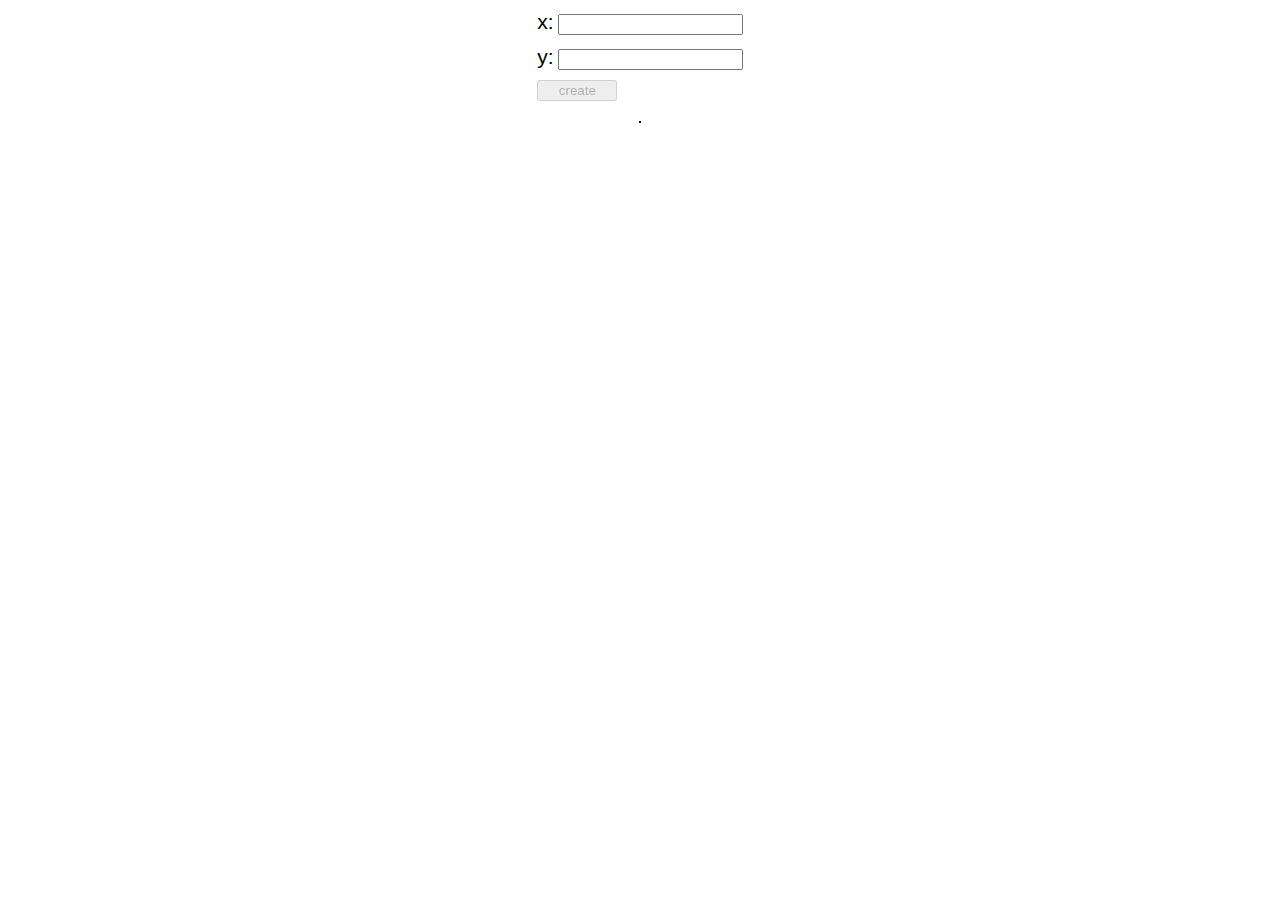
<file: Lesson-14/index.html>
<!DOCTYPE html>
<html lang="en">
    <head>
        <meta charset="UTF-8">
        <meta name="viewport" content="width=device-width, initial-scale=1.0">
        <meta http-equiv="X-UA-Compatible" content="ie=edge">
        <link rel="stylesheet" href="main.css">
        <title>Lesson-14</title>
    </head>
    <body>

        <form action="">
            <div class="form_group">
                <label for="inpX">x:</label>
                <input type="text" id="inpX">
            </div>

            <div class="form_group">
                <label for="inpY">y:</label>
                <input type="text" id="inpY">
            </div>

            <button id="btn">create</button>
        </form>

        <div id="chessBoard"></div>


        <script src="main.js"></script>
    </body>
</html>
</file>
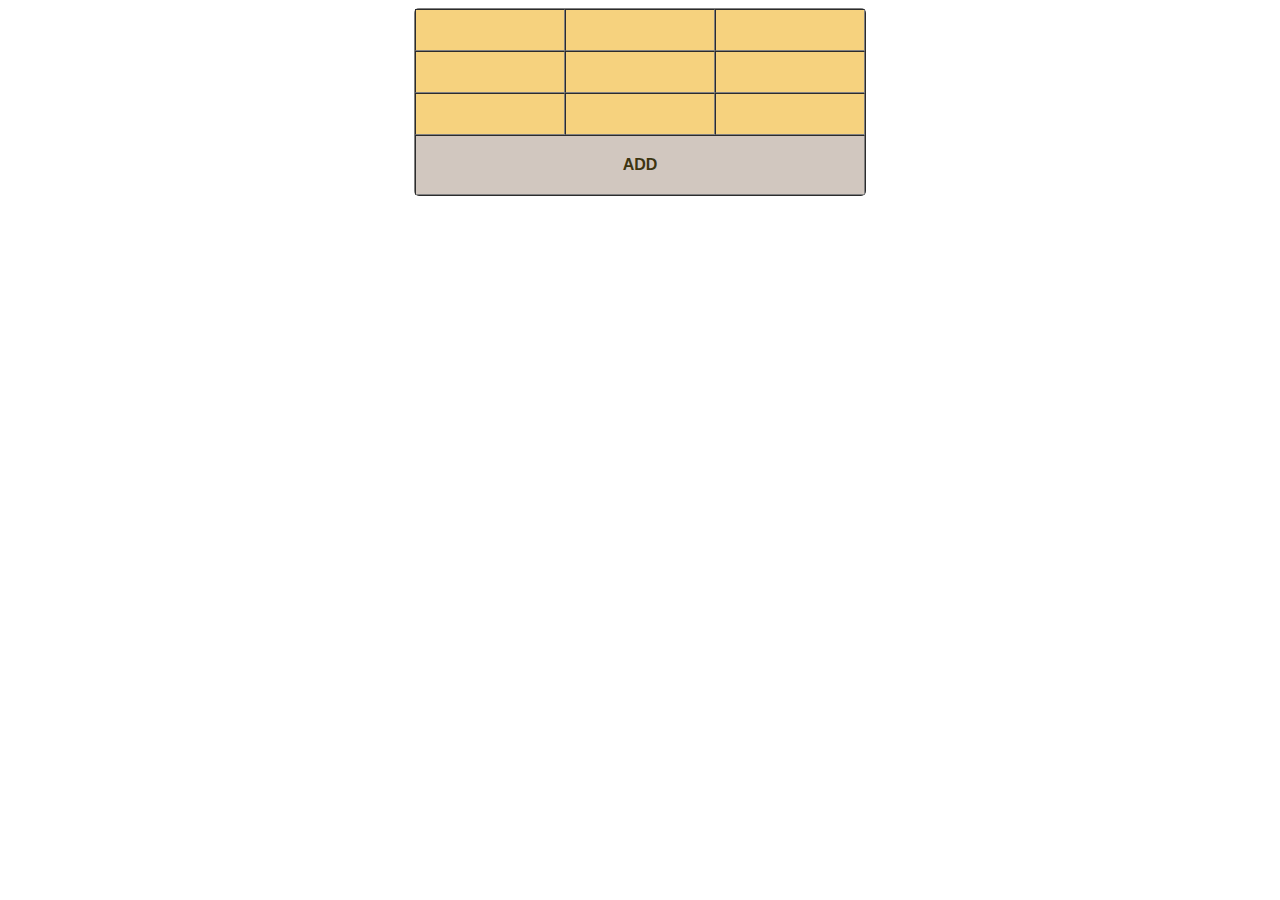
<file: Lesson-15/index.html>
<!DOCTYPE html>
<html lang="en">
    <head>
        <meta charset="UTF-8">
        <meta name="viewport" content="width=device-width, initial-scale=1.0">
        <meta http-equiv="X-UA-Compatible" content="ie=edge">
        <link rel="stylesheet" href="main.css">
        <title>Lesson-15</title>
    </head>
    <body>

        <table border='1' cellspacing="0">
            <tr>
                <td></td>
                <td></td>
                <td></td>
            </tr>
            <tr>
                <td></td>
                <td></td>
                <td></td>
            </tr>
            <tr>
                <td></td>
                <td></td>
                <td></td>
            </tr>
            <tr>
                <td colspan="3" id="row">ADD</td>
            </tr>
        </table>

        <script src="main.js"></script>
    </body>
</html>
</file>
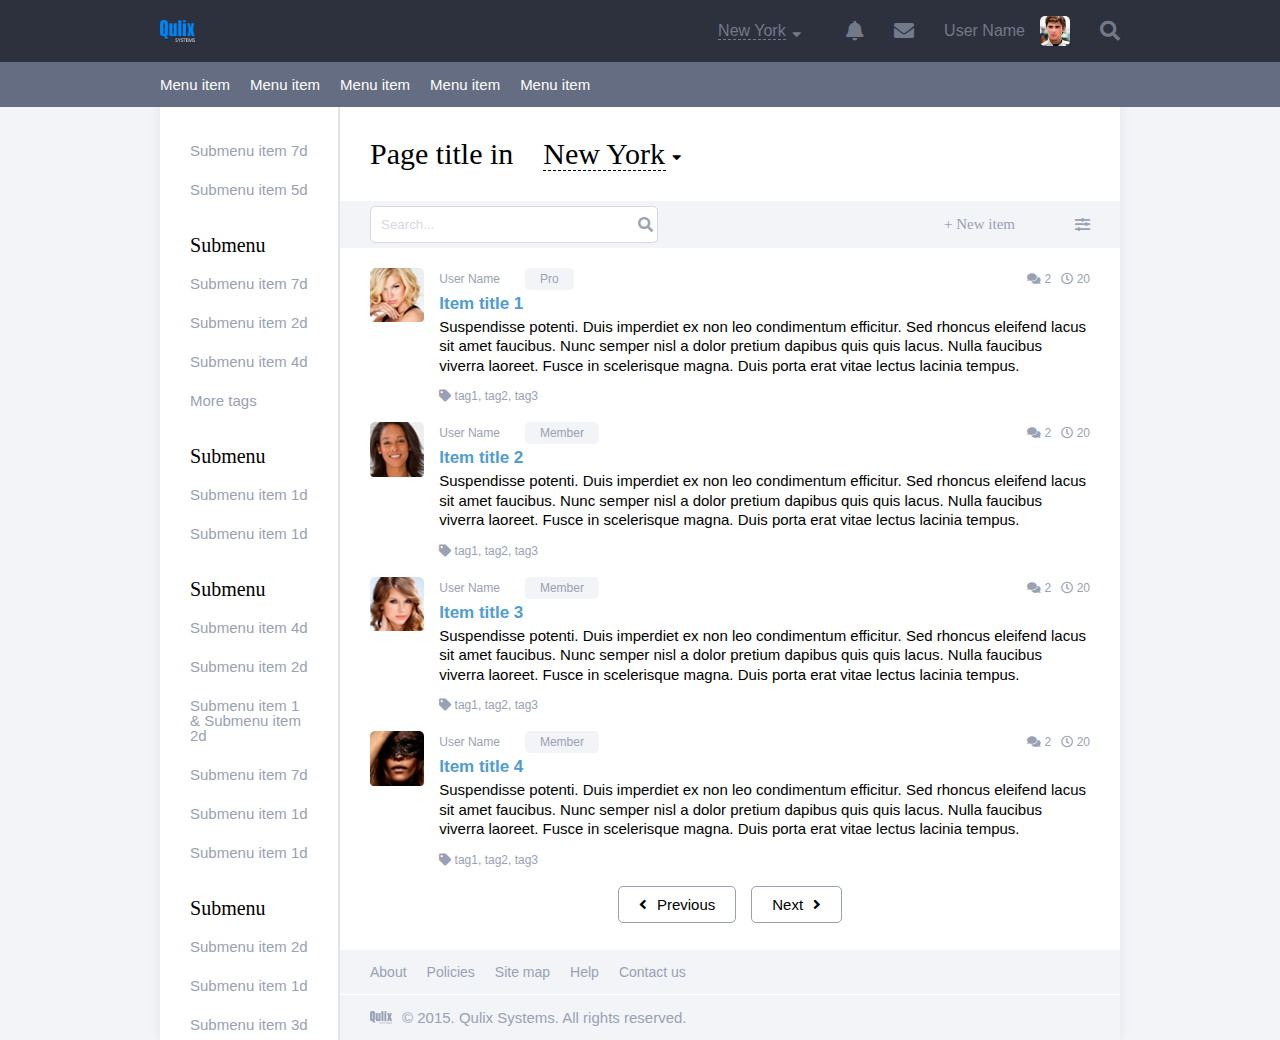
<file: Lesson-6/index.html>
<!DOCTYPE html>
<html lang="en">
    <head>
        <meta charset="UTF-8">
        <meta name="viewport" content="width=device-width, initial-scale=1.0">
        <meta http-equiv="X-UA-Compatible" content="ie=edge">
        <title>Qulix</title>
        <link rel="shortcut icon" href="images/logo.png">
        <script src="//code.jquery.com/jquery-3.3.1.min.js"></script>
        <link rel="stylesheet"
            href="fontawesome-free-5.10.1-web/css/all.min.css">
        <link rel="stylesheet" href="css/main.css">
    </head>

    <body>
        <header class="header">
            <div class="header__bg">

                <div class="header__box wrapper">
                    <div class="header__box-logo">
                        <img src="images/logo.png" alt="logo">
                    </div> <!-- ./box-logo-->


                    <div class="header__box-user">
                        <div class="user_select">
                            <select name="" id="">
                                <option value="Cities">New York</option>
                            </select>
                            <span class="select-arrow">
                                <i class="fas fa-sort-down"></i>
                            </span>
                        </div>


                        <a href="#" class="box__icon">
                            <i class="fas fa-bell"></i>
                        </a>
                        <a href="#" class="box__icon">
                            <i class="fas fa-envelope"></i>
                        </a>


                        <div class="user_box">
                            <a href="#">user name</a>
                            <div class="user_photo">
                                <img src="images/userPhoto/userPhotoBig.jpg"
                                    alt="">
                            </div>
                        </div>


                        <div class="box_search">
                            <i class="fas fa-search"></i>
                        </div>

                        <div class="burger__menu">
                            <span class="burger__line"></span>
                        </div>

                    </div> <!-- ./box__user-->
                </div> <!-- ./header__box-->
            </div> <!-- ./header__bg-->



            <div class="header_navbar">
                <div class="wrapper">
                    <nav class="nav">
                        <a href="#">Menu item</a>
                        <a href="#">Menu item</a>
                        <a href="#">Menu item</a>
                        <a href="#">Menu item</a>
                        <a href="#">Menu item</a>
                    </nav>
                </div>
            </div>
        </header>

        <div class="main_wrapper">
            <div class="wrapper">
                <div class="main_content-flex">

                    <aside class="aside">
                        <section class="section">
                            <a href="#">submenu item 7d</a>
                            <a href="#">submenu item 5d</a>
                        </section>

                        <section class="section">
                            <div class="section_title">
                                <h2>submenu</h2>
                            </div>
                            <a href="#">submenu item 7d</a>
                            <a href="#">submenu item 2d</a>
                            <a href="#">submenu item 4d</a>
                            <a href="#">More tags</a>
                        </section>

                        <section class="section">
                            <div class="section_title">
                                <h2>submenu</h2>
                            </div>
                            <a href="#">submenu item 1d</a>
                            <a href="#">submenu item 1d</a>
                        </section>

                        <section class="section">
                            <div class="section_title">
                                <h2>submenu</h2>
                            </div>
                            <a href="#">submenu item 4d</a>
                            <a href="#">submenu item 2d</a>
                            <a href="#">submenu item 1 &
                                Submenu item 2d
                            </a>
                            <a href="#">submenu item 7d</a>
                            <a href="#">submenu item 1d</a>
                            <a href="#">submenu item 1d</a>
                        </section>

                        <section class="section">
                            <div class="section_title">
                                <h2>submenu</h2>
                            </div>
                            <a href="#">submenu item 2d</a>
                            <a href="#">submenu item 1d</a>
                            <a href="#">submenu item 3d</a>
                        </section>
                    </aside>

                    <div class="main_content">
                        <main class="main">

                            <div class="section__title">
                                <h1>page title in</h1>
                                <div class="user_select">
                                    <select name="" id="">
                                        <option value="Cities">New York</option>
                                    </select>
                                    <span class="select-arrow">
                                        <i class="fas fa-sort-down"></i>
                                    </span>
                                </div>
                            </div>


                            <form action="" class="form">
                                <div class="form__group">
                                    <input type="text" placeholder="Search...">
                                    <i class="fas fa-search"></i>
                                </div>

                                <div class="form__item">
                                    <div class="new__item">+ New item</div>
                                    <div class="new__icon">
                                        <i class="fas fa-sliders-h"></i>
                                    </div>
                                </div>
                            </form>


                            <!-- section - 1 -->
                            <section class="post__group">
                                <div class="post__photo">
                                    <img src="images/post/photo1.jpg" alt="">
                                </div>

                                <div class="post__about">

                                    <div class="about__user">
                                        <div class="user__box">
                                            <span>user name</span>
                                            <div class="user_pro">pro</div>
                                        </div>

                                        <div class="user__comments">
                                            <div class="user__comment">
                                                <i class="fas fa-comments"></i>
                                                <span>2</span>
                                            </div>

                                            <div class="user__clock">
                                                <i class="far fa-clock"></i>
                                                <span>20</span>
                                            </div>
                                        </div>
                                    </div>

                                    <div class="about__title">
                                        <h2>item title 1</h2>
                                    </div>

                                    <div class="about__text">
                                        <p>Suspendisse potenti. Duis imperdiet
                                            ex
                                            non leo condimentum efficitur. Sed
                                            rhoncus eleifend lacus sit amet
                                            faucibus. Nunc
                                            semper nisl a dolor pretium dapibus
                                            quis
                                            quis lacus. Nulla faucibus viverra
                                            laoreet. Fusce in scelerisque magna.
                                            Duis
                                            porta erat vitae lectus lacinia
                                            tempus.</p>
                                    </div>

                                    <div class="tags">
                                        <i class="fas fa-tag"></i>
                                        <span>tag1</span>
                                        <span>tag2</span>
                                        <span>tag3</span>
                                    </div>
                                </div>
                            </section>

                            <!-- section - 2 -->
                            <section class="post__group">
                                <div class="post__photo">
                                    <img src="images/post/photo2.jpg" alt="">
                                </div>

                                <div class="post__about">

                                    <div class="about__user">
                                        <div class="user__box">
                                            <span>user name</span>
                                            <div class="user_pro">member</div>
                                        </div>

                                        <div class="user__comments">
                                            <div class="user__comment">
                                                <i class="fas fa-comments"></i>
                                                <span>2</span>
                                            </div>

                                            <div class="user__clock">
                                                <i class="far fa-clock"></i>
                                                <span>20</span>
                                            </div>
                                        </div>
                                    </div>

                                    <div class="about__title">
                                        <h2>item title 2</h2>
                                    </div>

                                    <div class="about__text">
                                        <p>Suspendisse potenti. Duis imperdiet
                                            ex
                                            non leo condimentum efficitur. Sed
                                            rhoncus eleifend lacus sit amet
                                            faucibus. Nunc
                                            semper nisl a dolor pretium dapibus
                                            quis
                                            quis lacus. Nulla faucibus viverra
                                            laoreet. Fusce in scelerisque magna.
                                            Duis
                                            porta erat vitae lectus lacinia
                                            tempus.</p>
                                    </div>

                                    <div class="tags">
                                        <i class="fas fa-tag"></i>
                                        <span>tag1</span>
                                        <span>tag2</span>
                                        <span>tag3</span>
                                    </div>
                                </div>
                            </section>

                            <!-- section - 3 -->
                            <section class="post__group">
                                <div class="post__photo">
                                    <img src="images/post/photo3.jpg" alt="">
                                </div>

                                <div class="post__about">

                                    <div class="about__user">
                                        <div class="user__box">
                                            <span>user name</span>
                                            <div class="user_pro">member</div>
                                        </div>

                                        <div class="user__comments">
                                            <div class="user__comment">
                                                <i class="fas fa-comments"></i>
                                                <span>2</span>
                                            </div>

                                            <div class="user__clock">
                                                <i class="far fa-clock"></i>
                                                <span>20</span>
                                            </div>
                                        </div>
                                    </div>

                                    <div class="about__title">
                                        <h2>item title 3</h2>
                                    </div>

                                    <div class="about__text">
                                        <p>Suspendisse potenti. Duis imperdiet
                                            ex
                                            non leo condimentum efficitur. Sed
                                            rhoncus eleifend lacus sit amet
                                            faucibus. Nunc
                                            semper nisl a dolor pretium dapibus
                                            quis
                                            quis lacus. Nulla faucibus viverra
                                            laoreet. Fusce in scelerisque magna.
                                            Duis
                                            porta erat vitae lectus lacinia
                                            tempus.</p>
                                    </div>

                                    <div class="tags">
                                        <i class="fas fa-tag"></i>
                                        <span>tag1</span>
                                        <span>tag2</span>
                                        <span>tag3</span>
                                    </div>
                                </div>
                            </section>


                            <!-- section - 4 -->
                            <section class="post__group">
                                <div class="post__photo">
                                    <img src="images/post/photo4.jpg" alt="">
                                </div>

                                <div class="post__about">

                                    <div class="about__user">
                                        <div class="user__box">
                                            <span>user name</span>
                                            <div class="user_pro">member</div>
                                        </div>

                                        <div class="user__comments">
                                            <div class="user__comment">
                                                <i class="fas fa-comments"></i>
                                                <span>2</span>
                                            </div>

                                            <div class="user__clock">
                                                <i class="far fa-clock"></i>
                                                <span>20</span>
                                            </div>
                                        </div>
                                    </div>

                                    <div class="about__title">
                                        <h2>item title 4</h2>
                                    </div>

                                    <div class="about__text">
                                        <p>Suspendisse potenti. Duis imperdiet
                                            ex
                                            non leo condimentum efficitur. Sed
                                            rhoncus eleifend lacus sit amet
                                            faucibus. Nunc
                                            semper nisl a dolor pretium dapibus
                                            quis
                                            quis lacus. Nulla faucibus viverra
                                            laoreet. Fusce in scelerisque magna.
                                            Duis
                                            porta erat vitae lectus lacinia
                                            tempus.</p>
                                    </div>

                                    <div class="tags">
                                        <i class="fas fa-tag"></i>
                                        <span>tag1</span>
                                        <span>tag2</span>
                                        <span>tag3</span>
                                    </div>
                                </div>
                            </section>

                            <div class="buttons">
                                <a href="#" class="btn">
                                    <i class="fa fa-angle-left"></i>
                                    previous</a>
                                <a href="#" class="btn">next
                                    <i class="fa fa-angle-right"></i>
                                </a>
                            </div>

                        </main>
                        <footer class="footer">
                            <nav class="footer__nav">
                                <a href="#">About</a>
                                <a href="#">Policies</a>
                                <a href="#">Site map</a>
                                <a href="#">Help</a>
                                <a href="#">Contact us</a>
                            </nav>

                            <div class="footer__copy">
                                <img src="images/footer-icon/logo-min.png"
                                    alt="footer-logo">
                                <span>© 2015. Qulix Systems. All rights
                                    reserved.</span>
                            </div>
                        </footer>
                    </div> <!-- main_content-->
                </div> <!-- main_content-flex-->
            </div> <!-- wrapper-->
        </div> <!--main_wrapper-->

        <script src="js/main.js"></script>
    </body>
</html>
</file>
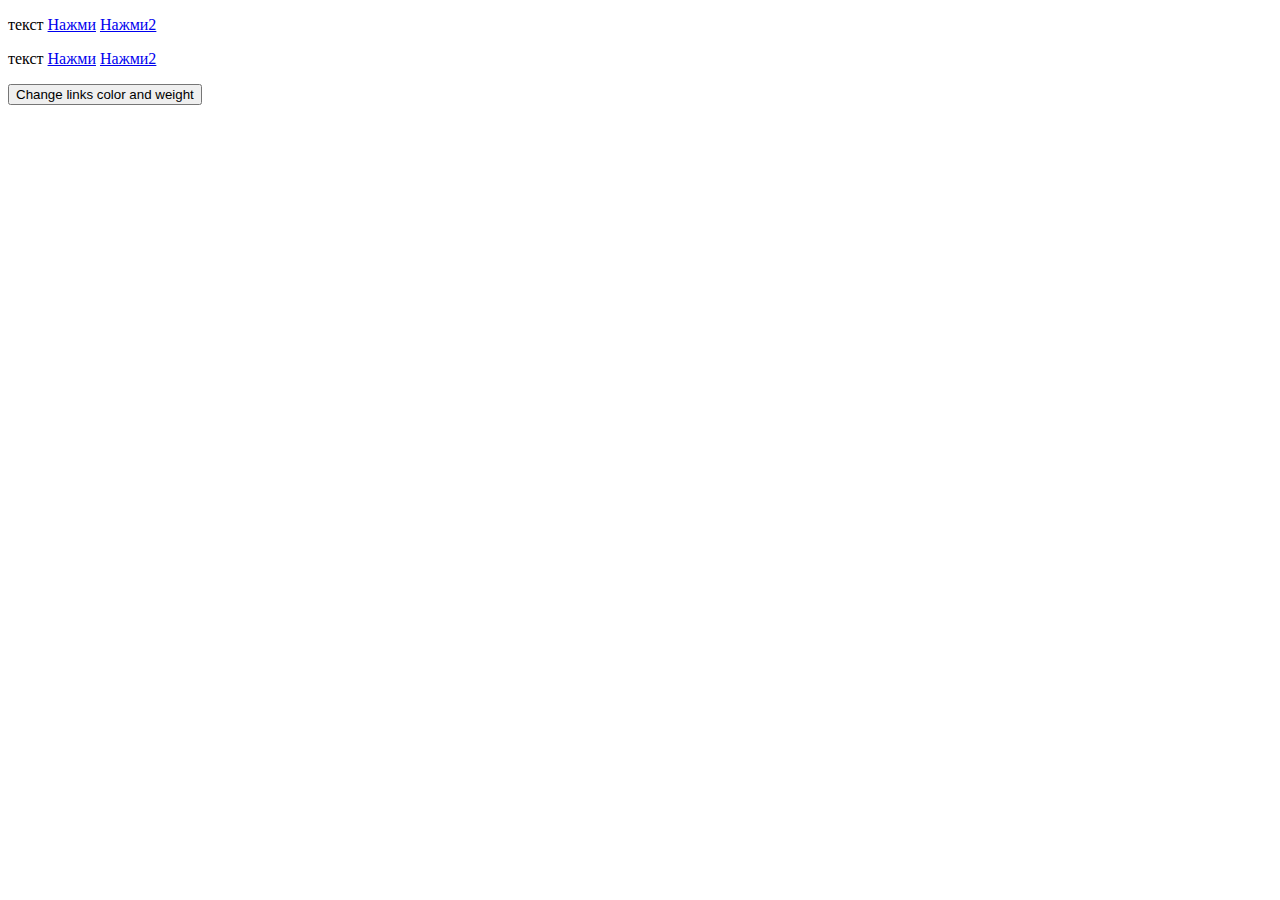
<file: practical task/index.html>
<!DOCTYPE html>
<html lang="en">
    <head>
        <meta charset="UTF-8">
        <meta name="viewport" content="width=device-width, initial-scale=1.0">
        <meta http-equiv="X-UA-Compatible" content="ie=edge">
        <link rel="stylesheet" href="main.css">
        <title>Practical task</title>
    </head>
    <body>
        <div id="block"></div>
        <button>Change links color and weight</button>

        <script src="main.js"></script>
    </body>
</html>
</file>
<file: Lesson-14/main.css>
body {
    width: 100%;
    margin: 0;
    padding: 0;

    display: flex;
    flex-direction: column;
    justify-content: center;
    align-items: center;
}

form {
    margin-top: 10px;
    display: flex;
    flex-direction: column;
    align-items: flex-start;
}

form button {
    margin-top: 10px;
    width: 80px;
    cursor: pointer;
}

.form_group + .form_group {
    margin-top: 10px;
}

.form_group label {
    font-family: 'Gill Sans', 'Gill Sans MT', Calibri, 'Trebuchet MS', sans-serif;
    font-size: 21px;
}


#chessBoard {
    margin-top: 20px;
    font-size: 0;
    border: 1px solid black;
}

#chessBoard span {
    display: inline-block;
    width: 30px;
    height: 30px;
    background-color: white;
}

#chessBoard .chess_black {
    background-color: black;
}
</file>
<file: Lesson-15/main.css>
* {
    box-sizing: border-box;
}

body {
    display: flex;
    justify-content: center;
    font-family: "Lucida Sans Unicode", "Lucida Grande", Sans-Serif;
    color: #3D3511;
}

table {
    text-align: center;
    border-radius: 5px;
}

tr td {
    word-wrap: break-word;
    width: 150px;
    max-width: 150px;
    padding: 20px 20px;
    background-color: #F6D27E;
}

tr #row {
    cursor: pointer;
    font-weight: bold;
    background-color: #D1C7BF;
}

input {
    border: 2px solid red;
    width: 100%;
    height: 100%;
}
</file>
<file: practical task/main.css>
.link {
    color: red;
}
</file>
<file: Lesson-6/css/main.css>
/* http://meyerweb.com/eric/tools/css/reset/
   v2.0 | 20110126
   License: none (public domain) */
html, body, div, span, applet, object, iframe,
h1, h2, h3, h4, h5, h6, p, blockquote, pre,
a, abbr, acronym, address, big, cite, code,
del, dfn, em, img, ins, kbd, q, s, samp,
small, strike, strong, sub, sup, tt, var,
b, u, i, center,
dl, dt, dd, ol, ul, li,
fieldset, form, label, legend,
table, caption, tbody, tfoot, thead, tr, th, td,
article, aside, canvas, details, embed,
figure, figcaption, footer, header, hgroup,
menu, nav, output, ruby, section, summary,
time, mark, audio, video {
  margin: 0;
  padding: 0;
  border: 0;
  font-size: 100%;
  font: inherit;
  vertical-align: baseline;
}

/* HTML5 display-role reset for older browsers */
article, aside, details, figcaption, figure,
footer, header, hgroup, menu, nav, section {
  display: block;
}

body {
  line-height: 1;
}

ol, ul {
  list-style: none;
}

blockquote, q {
  quotes: none;
}

blockquote:before, blockquote:after,
q:before, q:after {
  content: '';
  content: none;
}

table {
  border-collapse: collapse;
  border-spacing: 0;
}

* {
  -webkit-box-sizing: border-box;
          box-sizing: border-box;
}

html {
  font-size: 15px;
}

body {
  font-family: sans-serif;
  min-width: 320px;
  background-color: #f2f4f8;
  height: 100vh;
  display: -webkit-box;
  display: -ms-flexbox;
  display: flex;
  -webkit-box-orient: vertical;
  -webkit-box-direction: normal;
      -ms-flex-direction: column;
          flex-direction: column;
  overflow-y: auto;
}

a {
  color: none;
  text-decoration: none;
}

.wrapper {
  max-width: 990px;
  width: 100%;
  margin: 0 auto;
  padding: 0 15px;
}

.header {
  width: 100%;
  position: relative;
}

.header__bg {
  background-color: #2d313d;
}

.header__box {
  display: -webkit-box;
  display: -ms-flexbox;
  display: flex;
  -webkit-box-pack: justify;
      -ms-flex-pack: justify;
          justify-content: space-between;
  -webkit-box-align: center;
      -ms-flex-align: center;
          align-items: center;
}

.header__box-logo {
  width: 35px;
  padding: 20px 0;
}

.header__box-logo img {
  display: block;
  width: 100%;
  max-width: 100%;
}

.header__box-user {
  display: -webkit-box;
  display: -ms-flexbox;
  display: flex;
  -webkit-box-pack: end;
      -ms-flex-pack: end;
          justify-content: flex-end;
  -webkit-box-align: center;
      -ms-flex-align: center;
          align-items: center;
}

@media (max-width: 778px) {
  .header__box-user .user_select {
    display: none;
  }
}

.user_select {
  position: relative;
  margin-right: 60px;
}

.user_select .select-arrow {
  position: absolute;
  top: 50%;
  right: -15px;
  color: #727989;
  font-size: 15px;
  -webkit-transform: translateY(-50%);
          transform: translateY(-50%);
  -webkit-transition: 0.15s;
  transition: 0.15s;
}

.user_select select {
  -webkit-appearance: none;
     -moz-appearance: none;
          appearance: none;
  border: none;
  outline: none;
  background-color: transparent;
  color: #727989;
  font-size: 16px;
  border-bottom: 1px dashed #727989;
  cursor: pointer;
}

.box__icon {
  font-size: 20px;
  margin-right: 30px;
  color: #727989;
  -webkit-transition: 0.15s;
  transition: 0.15s;
}

.box__icon:hover {
  color: #515e7e;
}

@media (max-width: 569px) {
  .box__icon {
    display: none;
  }
}

.user_box {
  display: -webkit-box;
  display: -ms-flexbox;
  display: flex;
  -webkit-box-align: center;
      -ms-flex-align: center;
          align-items: center;
}

.user_box a {
  color: #727989;
  text-transform: capitalize;
  font-size: 16px;
  margin-right: 15px;
}

.user_box .user_photo {
  width: 30px;
  height: 30px;
  border-radius: 5px;
  overflow: hidden;
  margin-right: 30px;
}

.user_box .user_photo img {
  display: block;
  width: 100%;
}

.box_search i {
  font-size: 20px;
  color: #727989;
  cursor: pointer;
}

.burger__menu {
  position: relative;
  display: none;
  width: 25px;
  height: 25px;
  cursor: pointer;
  border-radius: 5px;
  margin-left: 20px;
  overflow: hidden;
}

@media (max-width: 778px) {
  .burger__menu {
    display: block;
  }
}

.burger__menu .burger__line {
  width: 100%;
  height: 2px;
  display: block;
  background-color: #fff;
  position: relative;
  top: 50%;
  -webkit-transform: translateY(-50%);
          transform: translateY(-50%);
}

.burger__menu .burger__line::before, .burger__menu .burger__line::after {
  content: '';
  width: 100%;
  height: 2px;
  background-color: #fff;
  position: absolute;
  -webkit-transition: 0.2s linear;
  transition: 0.2s linear;
}

.burger__menu .burger__line::after {
  -webkit-transform: translateY(-8px);
          transform: translateY(-8px);
}

.burger__menu .burger__line::before {
  -webkit-transform: translateY(8px);
          transform: translateY(8px);
}

.burger__menu_active .burger__line {
  height: 0;
}

.burger__menu_active .burger__line::before {
  -webkit-transform: rotate(45deg);
          transform: rotate(45deg);
}

.burger__menu_active .burger__line::after {
  -webkit-transform: rotate(-45deg);
          transform: rotate(-45deg);
}

.header_navbar {
  background-color: #646d81;
}

@media (max-width: 778px) {
  .header_navbar {
    display: none;
  }
}

.header_navbar_active {
  display: block;
}

.nav {
  display: -webkit-box;
  display: -ms-flexbox;
  display: flex;
  -ms-flex-wrap: wrap;
      flex-wrap: wrap;
}

.nav a + a {
  margin-left: 20px;
}

@media (max-width: 778px) {
  .nav a + a {
    margin-left: 0;
  }
}

@media (max-width: 778px) {
  .nav {
    -webkit-box-orient: vertical;
    -webkit-box-direction: normal;
        -ms-flex-direction: column;
            flex-direction: column;
    -webkit-box-align: center;
        -ms-flex-align: center;
            align-items: center;
    padding-bottom: 10px;
    -webkit-transition: 1s linear;
    transition: 1s linear;
  }
}

.nav a {
  color: #fff;
  padding: 10px 0 15px 0;
  border-top: 5px solid transparent;
  -webkit-transition: 0.15s;
  transition: 0.15s;
}

.nav a:hover {
  border-top-color: #fff;
}

@media (max-width: 778px) {
  .nav a {
    border: none;
    border-bottom: 2px solid transparent;
    padding: 10px 0;
  }
  .nav a:hover {
    border-bottom: 2px solid #fff;
  }
}

.main_wrapper {
  display: -webkit-box;
  display: -ms-flexbox;
  display: flex;
  -ms-flex-wrap: wrap;
      flex-wrap: wrap;
  -webkit-box-flex: 1;
      -ms-flex-positive: 1;
          flex-grow: 1;
}

.main_content-flex {
  display: -webkit-box;
  display: -ms-flexbox;
  display: flex;
  -webkit-box-shadow: 0 0 10px #e0e2e6;
          box-shadow: 0 0 10px #e0e2e6;
}

.main_content {
  -webkit-box-flex: 1;
      -ms-flex-positive: 1;
          flex-grow: 1;
  display: -webkit-box;
  display: -ms-flexbox;
  display: flex;
  -webkit-box-orient: vertical;
  -webkit-box-direction: normal;
      -ms-flex-direction: column;
          flex-direction: column;
  min-height: 100vh;
  background-color: #fff;
}

.aside {
  max-width: 180px;
  border-right: 2px solid #e0e4ed;
  background-color: #fff;
  padding-top: 20px;
  -ms-flex-negative: 0;
      flex-shrink: 0;
}

@media (max-width: 778px) {
  .aside {
    display: none;
  }
}

.section {
  display: -webkit-box;
  display: -ms-flexbox;
  display: flex;
  -ms-flex-wrap: wrap;
      flex-wrap: wrap;
}

.section + .section {
  margin-top: 30px;
}

.section a {
  display: block;
  padding: 8px 25px 8px 25px;
  margin-top: 8px;
  color: #99a1b3;
  border-left: 5px solid transparent;
  -webkit-transition: 0.15s;
  transition: 0.15s;
}

.section a::first-letter {
  text-transform: capitalize;
}

.section a:hover {
  border-left: 5px solid #99a1b3;
  color: #747d92;
}

.section .section_title {
  font-size: 20px;
  padding: 0 30px;
  margin-bottom: 5px;
  font-family: serif;
}

.section .section_title h2::first-letter {
  text-transform: capitalize;
}

.main {
  background-color: #fff;
  -webkit-box-flex: 1;
      -ms-flex-positive: 1;
          flex-grow: 1;
}

.section__title {
  display: -webkit-box;
  display: -ms-flexbox;
  display: flex;
  -webkit-box-align: center;
      -ms-flex-align: center;
          align-items: center;
  margin-bottom: 30px;
  padding: 30px 0 0px 30px;
}

@media (max-width: 778px) {
  .section__title {
    -webkit-box-pack: center;
        -ms-flex-pack: center;
            justify-content: center;
    padding-left: 0;
  }
}

@media (max-width: 500px) {
  .section__title {
    -webkit-box-orient: vertical;
    -webkit-box-direction: normal;
        -ms-flex-direction: column;
            flex-direction: column;
  }
}

.section__title .user_select {
  margin-right: 0;
}

.section__title .user_select .select-arrow {
  color: #000;
}

.section__title select {
  font-size: 30px;
  color: #000;
  border-bottom-color: #000;
  font-family: serif;
}

.section__title h1 {
  font-size: 30px;
  font-family: serif;
  margin-right: 30px;
}

.section__title h1::first-letter {
  text-transform: capitalize;
}

@media (max-width: 500px) {
  .section__title h1 {
    margin-right: 0;
    margin-bottom: 10px;
  }
}

.form {
  width: 100%;
  background-color: #f2f4f8;
  padding: 5px 30px;
  display: -webkit-box;
  display: -ms-flexbox;
  display: flex;
  -webkit-box-pack: justify;
      -ms-flex-pack: justify;
          justify-content: space-between;
}

@media (max-width: 320px) {
  .form {
    padding: 5px 15px;
  }
}

.form__group {
  position: relative;
  width: 40%;
}

.form__group i {
  position: absolute;
  right: 5px;
  top: 50%;
  -webkit-transform: translateY(-50%);
          transform: translateY(-50%);
  color: #99a1b3;
}

.form input[type='text'] {
  padding: 10px 20px 10px 10px;
  width: 100%;
  border: 1px solid #d6d9e1;
  border-radius: 5px;
  outline: none;
}

.form input[type='text']::-webkit-input-placeholder {
  color: #d6d9e1;
}

.form input[type='text']:-ms-input-placeholder {
  color: #d6d9e1;
}

.form input[type='text']::-ms-input-placeholder {
  color: #d6d9e1;
}

.form input[type='text']::placeholder {
  color: #d6d9e1;
}

.form__item {
  display: -webkit-box;
  display: -ms-flexbox;
  display: flex;
  -webkit-box-align: center;
      -ms-flex-align: center;
          align-items: center;
}

.form__item .new__item {
  color: #99a1b3;
  margin-right: 60px;
  font-family: serif;
}

@media (max-width: 500px) {
  .form__item .new__item {
    margin-right: 30px;
  }
}

.form__item .new__icon i {
  color: #99a1b3;
}

.post__group {
  display: -webkit-box;
  display: -ms-flexbox;
  display: flex;
  padding: 0 30px;
  margin-top: 20px;
}

@media (max-width: 778px) {
  .post__group {
    margin-top: 30px;
  }
}

.post__photo {
  width: 60px;
  overflow: hidden;
  border-radius: 5px;
  margin-right: 15px;
}

.post__photo img {
  display: block;
  width: 100%;
}

.post__about {
  width: 100%;
}

.about__user {
  display: -webkit-box;
  display: -ms-flexbox;
  display: flex;
  -webkit-box-pack: justify;
      -ms-flex-pack: justify;
          justify-content: space-between;
  color: #99a1b3;
  font-size: 12px;
}

@media (max-width: 500px) {
  .about__user {
    -webkit-box-align: center;
        -ms-flex-align: center;
            align-items: center;
  }
}

.user__box {
  display: -webkit-box;
  display: -ms-flexbox;
  display: flex;
  -webkit-box-align: center;
      -ms-flex-align: center;
          align-items: center;
}

@media (max-width: 500px) {
  .user__box {
    -webkit-box-orient: vertical;
    -webkit-box-direction: normal;
        -ms-flex-direction: column;
            flex-direction: column;
  }
}

.user__box span,
.user__box .user_pro::first-letter {
  text-transform: capitalize;
}

.user__box span {
  margin-right: 25px;
}

@media (max-width: 500px) {
  .user__box span {
    margin-right: 0;
    margin-bottom: 5px;
  }
}

.user__box .user_pro {
  background-color: #f2f4f8;
  padding: 5px 15px;
  border-radius: 5px;
}

.user__comments {
  display: -webkit-box;
  display: -ms-flexbox;
  display: flex;
  -webkit-box-align: center;
      -ms-flex-align: center;
          align-items: center;
}

@media (max-width: 500px) {
  .user__comments {
    -webkit-box-orient: vertical;
    -webkit-box-direction: normal;
        -ms-flex-direction: column;
            flex-direction: column;
  }
}

.user__comment {
  margin-right: 10px;
}

@media (max-width: 500px) {
  .user__comment {
    margin-right: 0;
    margin-bottom: 5px;
  }
}

.about__title h2 {
  font-size: 17px;
  color: #4f9cd4;
  font-weight: 700;
  margin: 5px 0;
}

.about__title h2::first-letter {
  text-transform: capitalize;
}

@media (max-width: 500px) {
  .about__title h2 {
    margin: 10px 0;
  }
}

@media (max-width: 320px) {
  .about__title h2 {
    text-align: center;
  }
}

.about__text p {
  line-height: 1.3;
}

.tags {
  color: #99a1b3;
  font-size: 12px;
  margin-top: 15px;
}

.tags span:not(:last-child)::after {
  content: ',';
}

.buttons {
  width: 100%;
  margin-top: 20px;
  display: -webkit-box;
  display: -ms-flexbox;
  display: flex;
  -webkit-box-pack: center;
      -ms-flex-pack: center;
          justify-content: center;
}

.buttons a + a {
  margin-left: 15px;
}

@media (max-width: 778px) {
  .buttons {
    margin-top: 30px;
  }
}

.btn {
  color: #000;
  text-transform: capitalize;
  -webkit-transition: 0.2s linear;
  transition: 0.2s linear;
  padding: 10px 20px;
  border: 1px solid #99a1b3;
  border-radius: 5px;
}

.btn:active {
  -webkit-transform: scale(0.8);
          transform: scale(0.8);
}

.btn .fa-angle-left {
  padding-right: 6px;
}

.btn .fa-angle-right {
  padding-left: 6px;
}

@media (max-width: 778px) {
  .btn {
    padding: 7px 15px;
  }
}

@media (max-width: 979px) {
  .footer {
    margin-top: 5%;
  }
}

.footer__nav {
  display: -webkit-box;
  display: -ms-flexbox;
  display: flex;
  -webkit-box-align: center;
      -ms-flex-align: center;
          align-items: center;
  background-color: #f2f4f8;
  padding: 0 30px;
}

.footer__nav a + a {
  margin-left: 20px;
}

@media (max-width: 500px) {
  .footer__nav a + a {
    margin-left: 0;
  }
}

@media (max-width: 778px) {
  .footer__nav {
    -webkit-box-pack: center;
        -ms-flex-pack: center;
            justify-content: center;
  }
}

@media (max-width: 500px) {
  .footer__nav {
    -webkit-box-orient: vertical;
    -webkit-box-direction: normal;
        -ms-flex-direction: column;
            flex-direction: column;
  }
}

.footer__nav a {
  font-size: 14px;
  color: #99a1b3;
  padding: 15px 0;
  -webkit-transition: 0.15s;
  transition: 0.15s;
}

.footer__nav a:hover {
  color: #748abe;
}

.footer__copy {
  display: -webkit-box;
  display: -ms-flexbox;
  display: flex;
  -webkit-box-align: center;
      -ms-flex-align: center;
          align-items: center;
  padding: 15px 30px;
  border-top: 1px solid #fff;
  color: #99a1b3;
  background-color: #f2f4f8;
}

.footer__copy span {
  margin-left: 10px;
}

@media (max-width: 778px) {
  .footer__copy {
    -webkit-box-pack: center;
        -ms-flex-pack: center;
            justify-content: center;
  }
}

@media (max-width: 500px) {
  .footer__copy {
    -webkit-box-orient: vertical;
    -webkit-box-direction: normal;
        -ms-flex-direction: column;
            flex-direction: column;
  }
  .footer__copy span {
    margin-left: 0;
    margin-top: 10px;
  }
}
/*# sourceMappingURL=main.css.map */
</file>
